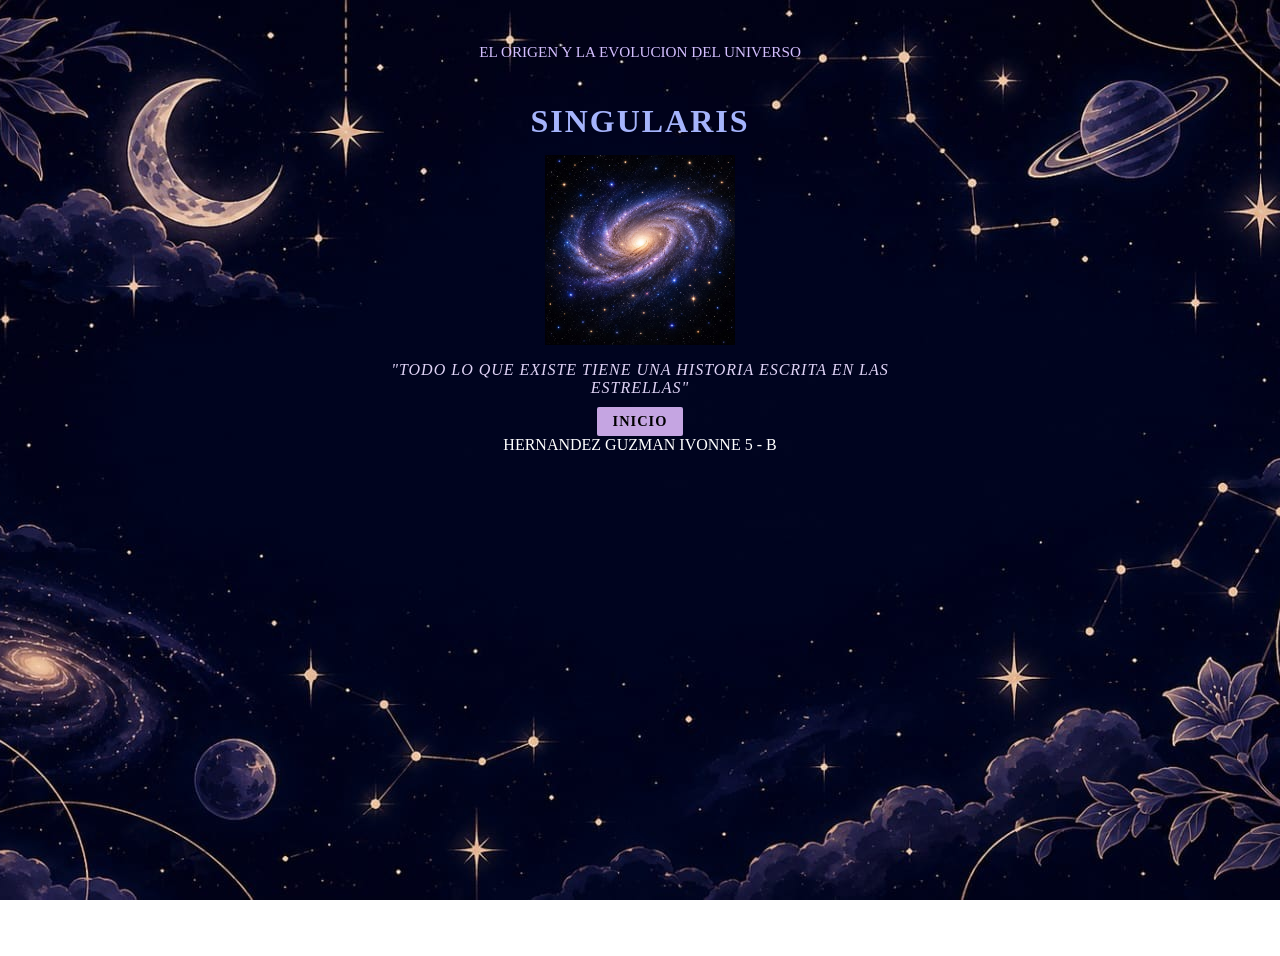
<file: index.html>
<!DOCTYPE html>
<html lang="es">
<head>
    <meta charset="UTF-8">
    <meta name="viewport" content="width=device-width, initial-scale=1.0">
    <title>SINGULARIS</title>
    <link rel="stylesheet" href="estilos.css">
</head>
<body>

    <div class="contenedor-pagina">
        <p class="subtitulo-superior">EL ORIGEN Y LA EVOLUCION DEL UNIVERSO</p>
        <h1 class="titulo-principal">SINGULARIS</h1>
        <img src="imagenes/imagen2.jpg" alt="Representacion de las estrellas" width="190">

        <p class="frase-destacada">
            "TODO LO QUE EXISTE TIENE UNA HISTORIA ESCRITA EN LAS ESTRELLAS"
        </p>

        <div class="contenedor-boton-inicio">
            <a href="contenido.html" class="btn-inicio-portada">INICIO</a>
        </div>

        <div class="footer">
            HERNANDEZ GUZMAN IVONNE 5 - B
        </div>
    </div>

</body>
</html>
</file>
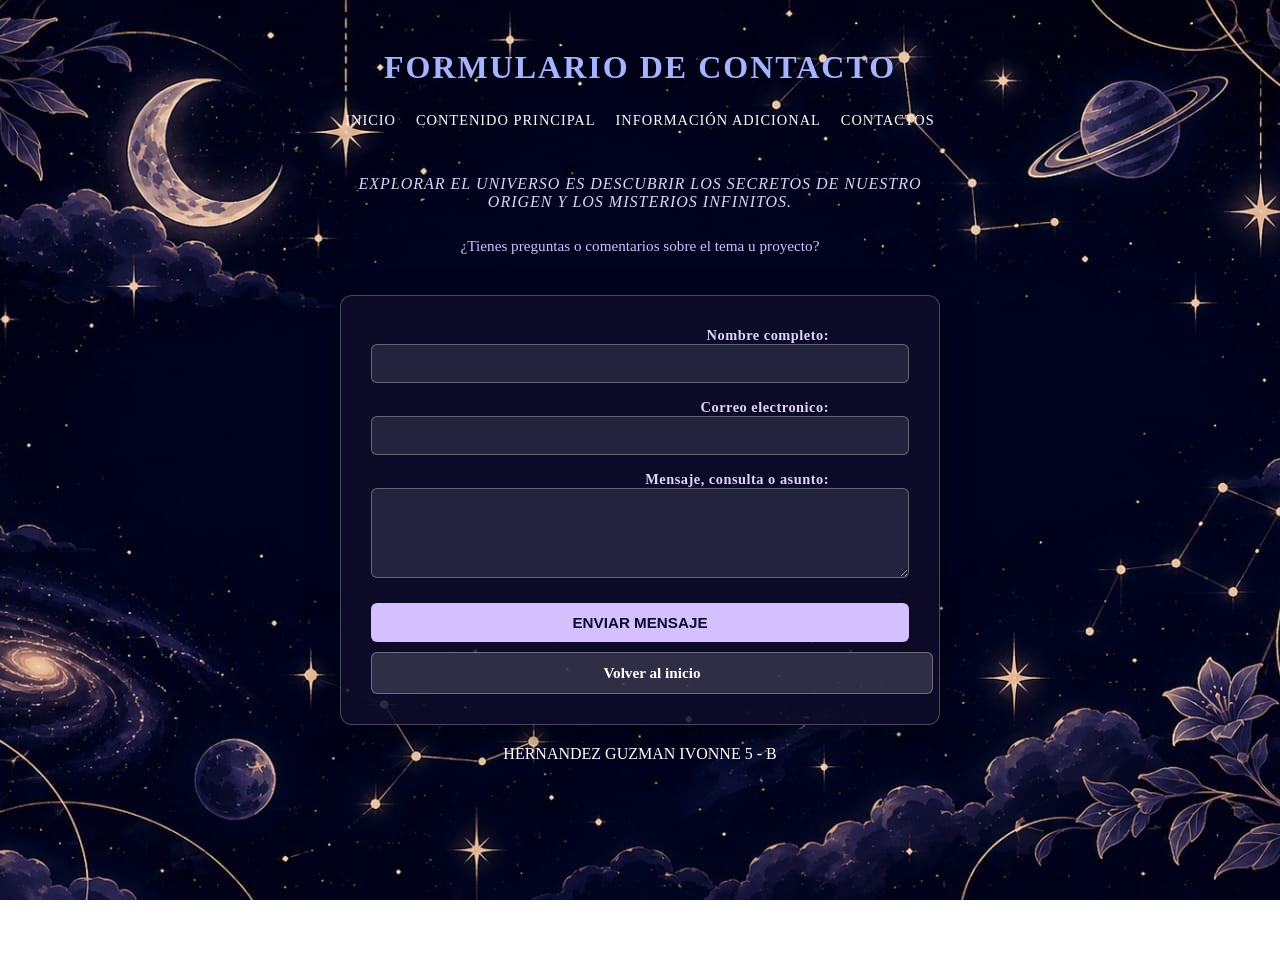
<file: contacto.html>
<!DOCTYPE html>
<html lang="es">
<head>
    <meta charset="UTF-8">
    <meta name="viewport" content="width=device-width, initial-scale=1.0">
    <title>Contacto</title>
    <link rel="stylesheet" href="estilos.css">
</head>
<body>
    <div class="contenedor-pagina">
        <h1 class="titulo-principal"> FORMULARIO DE CONTACTO</h1>
        <nav class="menu-navegacion">
            <ul>
                <li><a href="index.html">INICIO</a></li>
                <li><a href="contenido.html">CONTENIDO PRINCIPAL</a></li>
                <li><a href="informacion.html">INFORMACIÓN ADICIONAL</a></li>
                <li><a href="contacto.html">CONTACTOS</a></li>
            </ul>
        </nav>
        <p class="frase-destacada">
            EXPLORAR EL UNIVERSO ES DESCUBRIR LOS SECRETOS DE NUESTRO ORIGEN Y LOS MISTERIOS INFINITOS.
        </p>
        <p >
        ¿Tienes preguntas o comentarios sobre el tema u proyecto?
        </p>
        <div class="contenedor-formulario">
            <form action="#" method="post" onsubmit="alert('Formulario de practica enviado correctamente.'); return false;">
                
                <div class="campo-grupo">
                    <marquee behavior="ALTERNATE"><label for="nombre">Nombre completo:</label></marquee>
                    <input type="text" id="nombre" name="nombre">
                </div>

                <div class="campo-grupo">
                    <marquee behavior="ALTERNATE"><label for="correo">Correo electronico:</label></marquee>
                    <input type="email" id="correo" name="correo">
                </div>

                <div class="campo-grupo">
                    <marquee behavior="ALTERNATE"><label for="mensaje">Mensaje, consulta o asunto:</label></marquee>
                    <textarea id="mensaje" name="mensaje" rows="4"></textarea>
                </div>
                  <button type="submit" class="btn-enviar">ENVIAR MENSAJE</button>
                  <a href="index.html" class="btn-inicio">Volver al inicio</a>
            </form>
        </div> 
        <div class="footer">
            HERNANDEZ GUZMAN IVONNE 5 - B
        </div>
    </div>
</body>
</html>
</file>
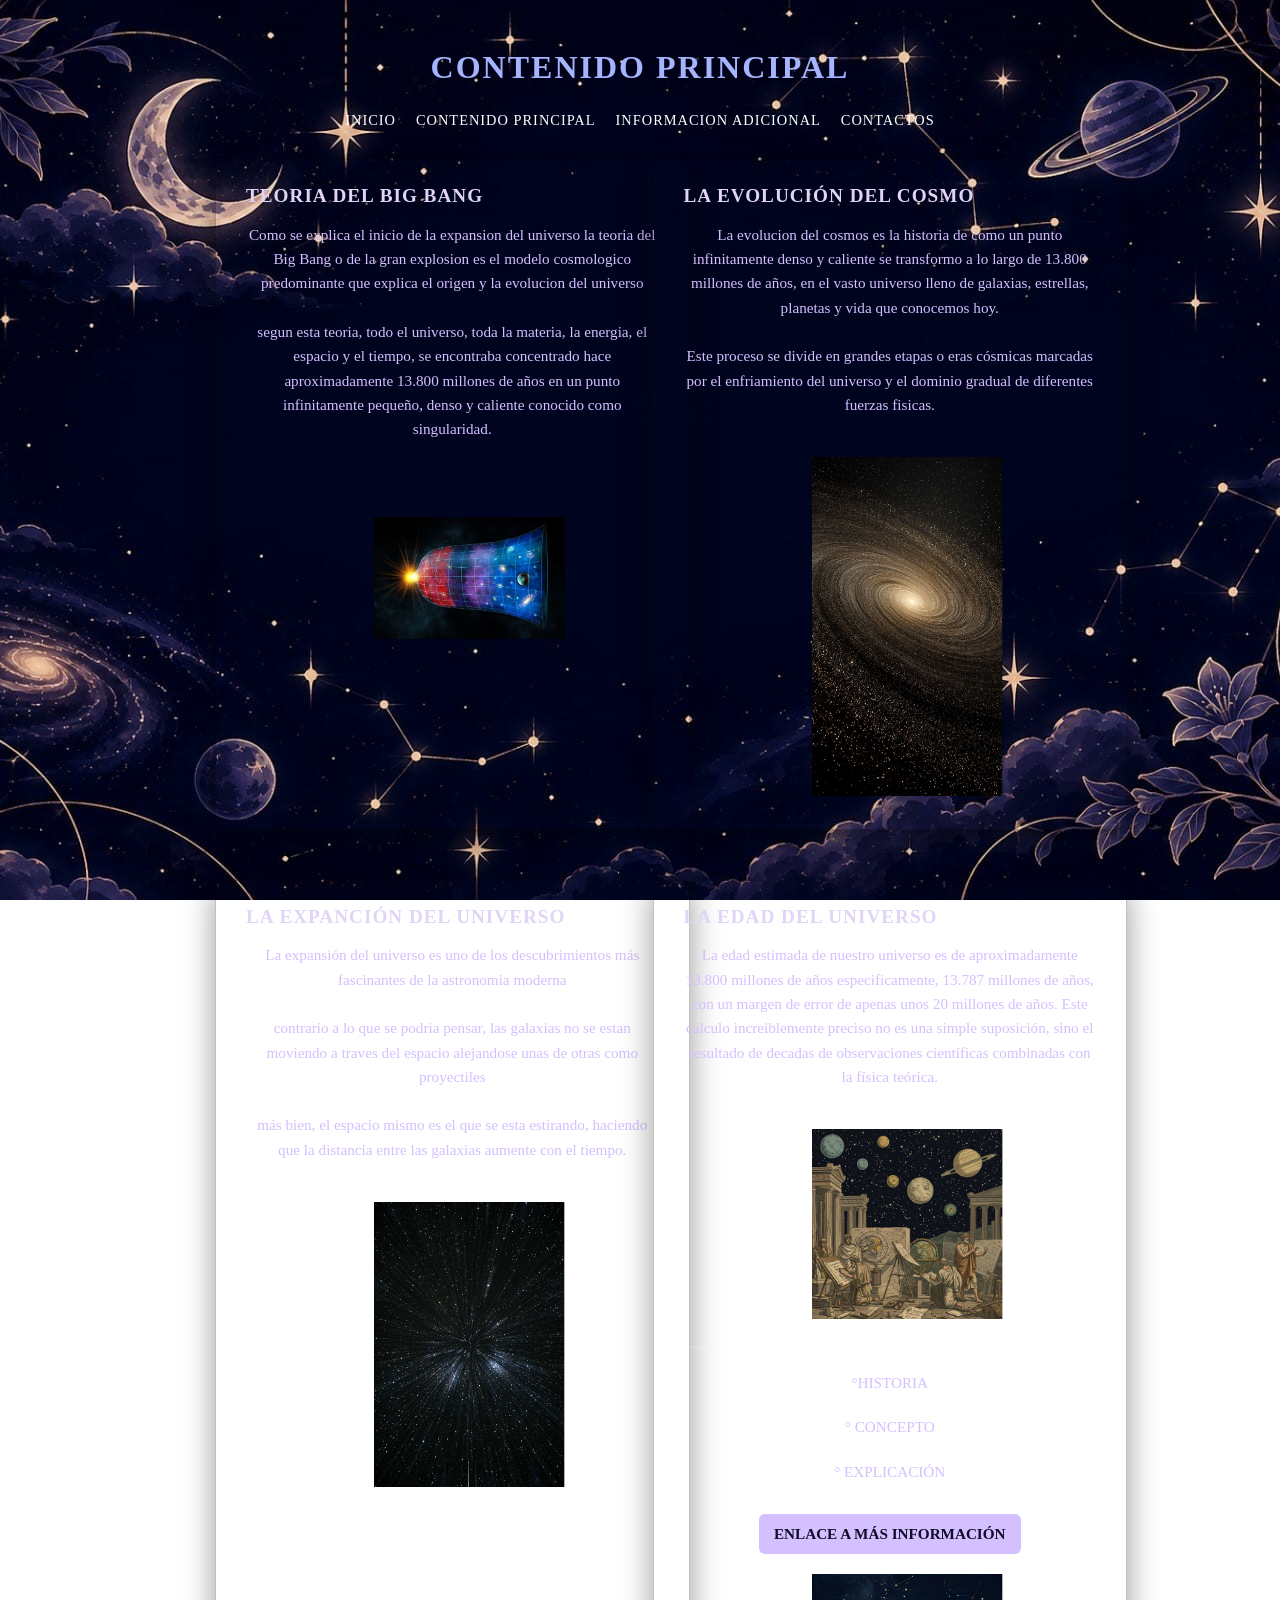
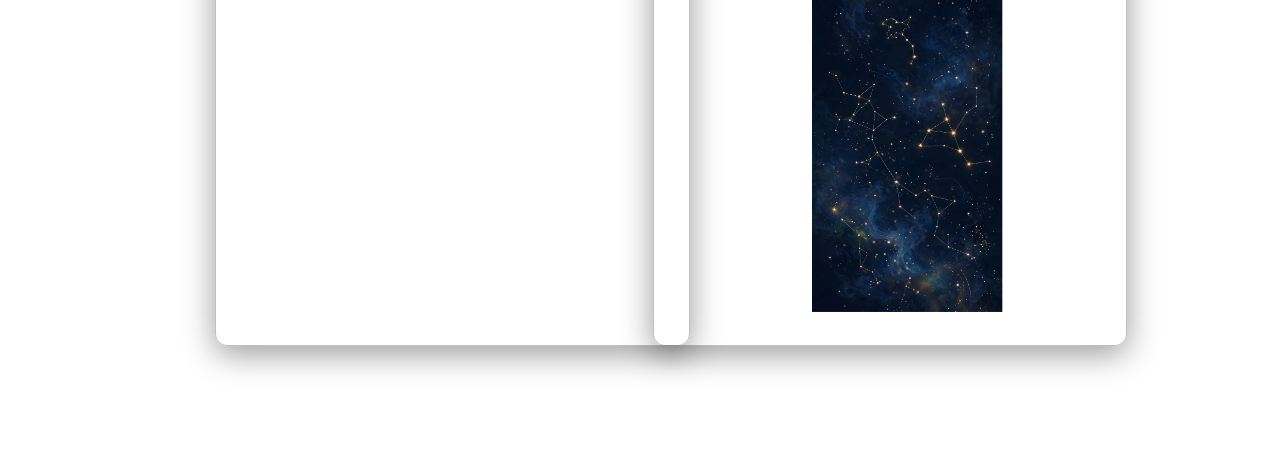
<file: contenido.html>
<!DOCTYPE html>
<html lang="es">
<head>
    <meta charset="UTF-8">
    <meta name="viewport" content="width=device-width, initial-scale=1.0">
    <title>Contenido Principal</title>
    <link rel="stylesheet" href="estilos.css">
</head>
<body>
    <div class="contenedor-pagina">
        <h1 class="titulo-principal">CONTENIDO PRINCIPAL</h1>

        <nav class="menu-navegacion">
            <ul>
                <li><a href="index.html">INICIO</a></li>
                <li><a href="contenido.html">CONTENIDO PRINCIPAL</a></li>
                <li><a href="informacion.html">INFORMACION ADICIONAL</a></li>
                <li><a href="contacto.html">CONTACTOS</a></li>
            </ul>
        </nav>
        <div class="grid-secciones">
         <div class="caja-contenido">
                <h3>TEORIA DEL BIG BANG</h3>
                <p>Como se explica el inicio de la expansion del universo la teoria del Big Bang o de la gran explosion es el modelo cosmologico predominante que explica el origen y la evolucion del universo <br></br>
                segun esta teoria, todo el universo, toda la materia, la energia, el espacio y el tiempo, se encontraba concentrado hace aproximadamente 13.800 millones de años en un punto infinitamente pequeño, denso y caliente conocido como singularidad.</p><br></br>
        <marquee width="100%" behavior="alternate"><p></p><img src="imagenes/imagen3.jpg" alt="Representacion de las estrellas" width="190"></marquee>
            </div>
        <div class="caja-contenido">
            <h3>LA EVOLUCIÓN DEL COSMO</h3>
            <p>La evolucion del cosmos es la historia de como un punto infinitamente denso y caliente se transformo a lo largo de 13.800 millones de años, en el vasto universo lleno de galaxias, estrellas, planetas y vida que conocemos hoy.<br></br>
                Este proceso se divide en grandes etapas o eras cósmicas marcadas por el enfriamiento del universo y el dominio gradual de diferentes fuerzas fisicas.
            </p>
            <marquee width="100%" behavior="alternate"><p></p><img src="imagenes/imagen4.jpg" alt="Representacion de las estrellas" width="190"></marquee>
        </div>
        <div class="caja-contenido">
            <h3>LA EXPANCIÓN DEL UNIVERSO</h3>
            <p>La expansión del universo es uno de los descubrimientos más fascinantes de la astronomia moderna<br></br>
               contrario a lo que se podria pensar, las galaxias no se estan moviendo a traves del espacio alejandose unas de otras como proyectiles<br></br>
               más bien, el espacio mismo es el que se esta estirando, haciendo que la distancia entre las galaxias aumente con el tiempo.</p>
               <marquee width="100%" behavior="alternate"><p></p><img src="imagenes/imagen5.jpg" alt="Representacion de las estrellas" width="190"></marquee>
        </div>
        <div class="caja-contenido">
            <h3>LA EDAD DEL UNIVERSO</h3>
            <p>La edad estimada de nuestro universo es de aproximadamente 13.800 millones de años especificamente, 13.787 millones de años, con un margen de error de apenas unos 20 millones de años.
                Este calculo increiblemente preciso no es una simple suposición, sino el resultado de decadas de observaciones científicas combinadas con la física teórica.
            </p>
               <marquee width="100%" behavior="alternate"><p></p><img src="imagenes/imagen6.jpg" alt="Representacion de las estrellas" width="190"></marquee>
            <div class="bloque-enlaces">
                <p>°<a href="https://www.nationalgeographic.com.es/ciencia/asi-nacio-nuestro-universo_13777">HISTORIA</a></p>
                <p>° <a href="https://escuelaelbs.lat/linea-del-tiempo-del-origen-del-universo/">CONCEPTO</a></p>
                <p>° <a href="https://www.unav.edu/web/ciencia-razon-y-fe/las-tres-explicaciones-sobre-el-origen-y-la-evolucion-del-universo">EXPLICACIÓN</a></p>
                <p><a href="https://www.nationalgeographicla.com/ciencia/2025/03/cual-es-el-origen-del-universo-y-como-fueron-sus-primeros-dias" class="btn-enlace-mas">ENLACE A MÁS INFORMACIÓN</a></p>
                 <marquee width="100%" behavior="alternate"><img src="imagenes/imagen8.jpg" alt="Representacion de las estrellas" width="190"></marquee>
            </div>
        </div>

        <div class="footer">
            HERNANDEZ GUZMAN IVONNE 5 - B
        </div>
    </div>
</body>
</html>
</file>
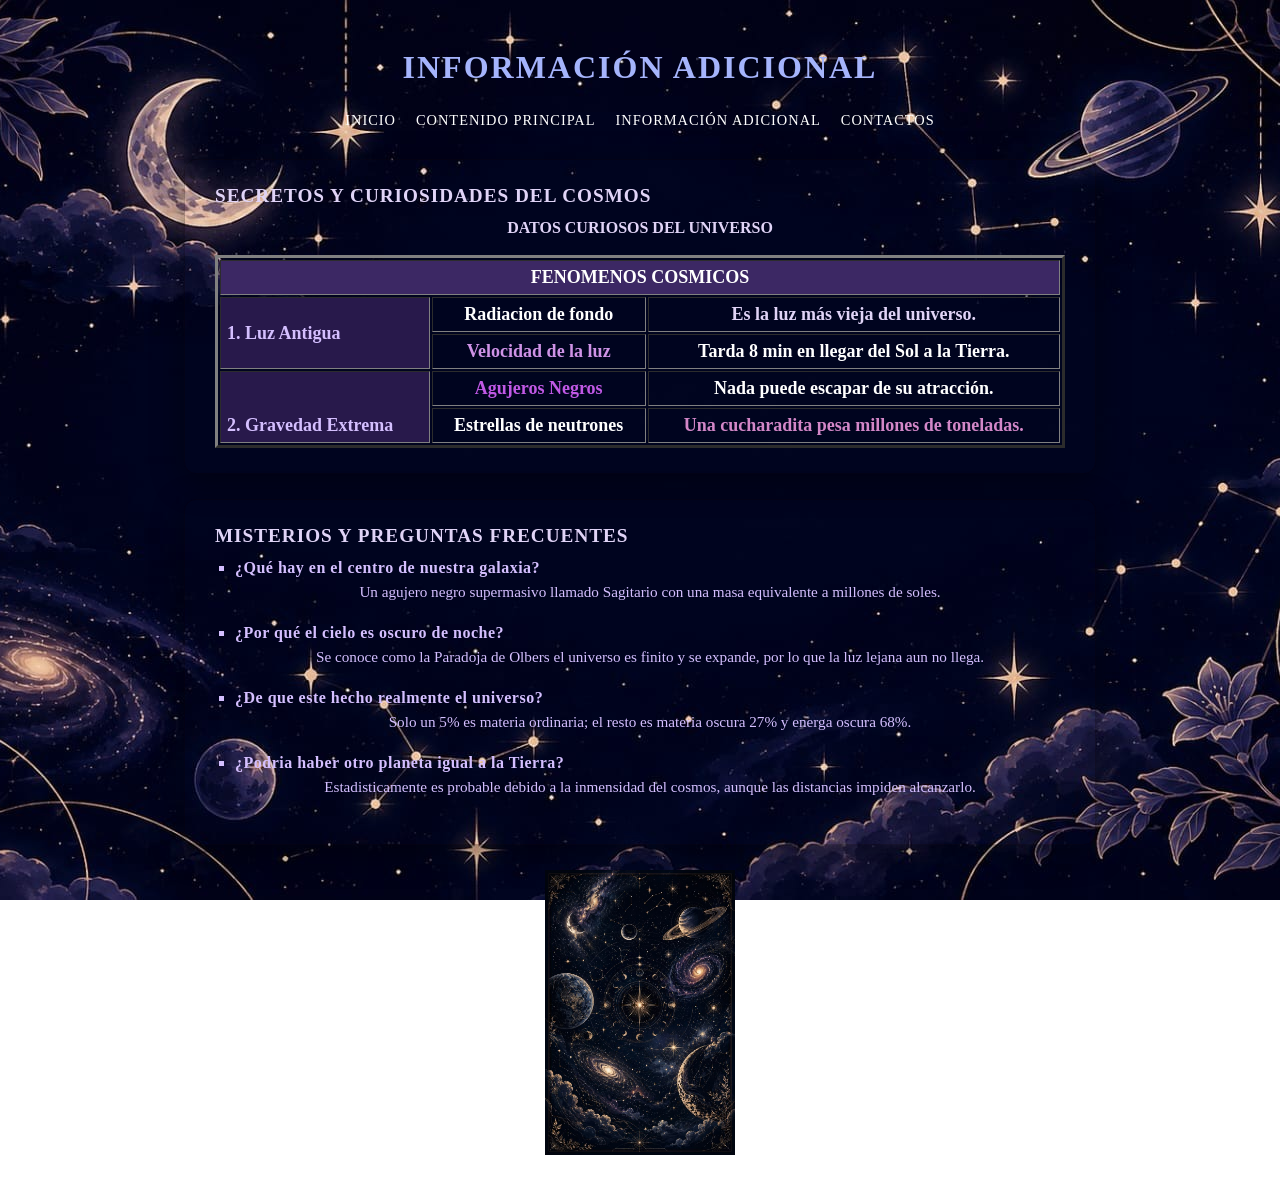
<file: informacion.html>
<!DOCTYPE html>
<html lang="es">
<head>
    <meta charset="UTF-8">
    <meta name="viewport" content="width=device-width, initial-scale=1.0">
    <title>Información Adicional</title>
    <link rel="stylesheet" href="estilos.css">
</head>
<body>
    <div class="contenedor-pagina">
        <h1 class="titulo-principal">INFORMACIÓN ADICIONAL</h1>
        <nav class="menu-navegacion">
            <ul>
                <li><a href="index.html">INICIO</a></li>
                <li><a href="contenido.html">CONTENIDO PRINCIPAL</a></li>
                <li><a href="informacion.html">INFORMACIÓN ADICIONAL</a></li>
                <li><a href="contacto.html">CONTACTOS</a></li>
            </ul>
        </nav>
        <div class="caja-contenido">
            <h3>SECRETOS Y CURIOSIDADES DEL COSMOS</h3>
            
            <table style="text-align: left; width: 100%; margin-left: auto; margin-right: auto;" border="3" cellpadding="6" cellspacing="2">
                <caption><span style="font-weight: bold; color: #e0d4f7;">DATOS CURIOSOS DEL UNIVERSO</span><br><br></caption>
                <tbody>
                    <tr align="center">
                        <th colspan="3" rowspan="1" style="vertical-align: top; background-color: rgb(60, 40, 100);">
                            <font size="+1"><span style="font-weight: bold; color: #ffffff;">FENOMENOS COSMICOS</span></font><br>
                        </th>
                    </tr>
                    <tr>
                        <td rowspan="2" style="vertical-align: middle; text-align: left; background-color: rgb(40, 25, 75);">
                            <font size="+1"><span style="font-weight: bold; color: #d4bfff;">1. Luz Antigua</span></font>
                        </td>
                        <td style="vertical-align: top; text-align: center; color: #ffffff;">
                            <font size="+1"><span style="font-weight: bold;">Radiacion de fondo</span></font>
                        </td>
                        <td style="vertical-align: top; text-align: center; color: #e0d4f7;">
                            <font size="+1"><span style="font-weight: bold;">Es la luz más vieja del universo.</span></font>
                        </td>
                    </tr>
                    <tr>
                        <td style="vertical-align: top; text-align: center; color: rgb(207, 147, 231);">
                            <font size="+1"><span style="font-weight: bold;">Velocidad de la luz</span></font>
                        </td>
                        <td style="vertical-align: top; text-align: center; color: #ffffff;">
                            <font size="+1"><span style="font-weight: bold;">Tarda 8 min en llegar del Sol a la Tierra.</span></font>
                        </td>
                    </tr>
                    <tr>
                        <td rowspan="2" style="vertical-align: bottom; text-align: left; background-color: rgb(40, 25, 75);">
                            <font size="+1"><span style="font-weight: bold; color: #d4bfff;">2. Gravedad Extrema</span></font>
                        </td>
                        <td style="vertical-align: top; text-align: center; color: rgb(193, 89, 230);">
                            <font size="+1"><span style="font-weight: bold;">Agujeros Negros</span></font>
                        </td>
                        <td style="vertical-align: top; text-align: center; color: #ffffff;">
                            <font size="+1"><span style="font-weight: bold;">Nada puede escapar de su atracción.</span></font>
                        </td>
                    </tr>
                    <tr>
                        <td style="vertical-align: top; text-align: center; color: #ffffff;">
                            <font size="+1"><span style="font-weight: bold;">Estrellas de neutrones</span></font>
                        </td>
                        <td style="vertical-align: top; text-align: center; color: rgb(211, 135, 200);">
                            <font size="+1"><span style="font-weight: bold;">Una cucharadita pesa millones de toneladas.</span></font>
                        </td>
                    </tr>
                </tbody>
            </table>
        </div>
<div class="caja-contenido">
            <h3 class="titulo-faqs">MISTERIOS Y PREGUNTAS FRECUENTES</h3>
            
            <ul class="lista-faqs">
                <li>
                    <strong>¿Qué hay en el centro de nuestra galaxia?</strong>
                    <p>Un agujero negro supermasivo llamado Sagitario con una masa equivalente a millones de soles.</p>
                </li>
                <li>
                    <strong>¿Por qué el cielo es oscuro de noche?</strong>
                    <p>Se conoce como la Paradoja de Olbers el universo es finito y se expande, por lo que la luz lejana aun no llega.</p>
                </li>
                <li>
                    <strong>¿De que este hecho realmente el universo?</strong>
                    <p>Solo un 5% es materia ordinaria; el resto es materia oscura 27% y energa oscura 68%.</p>
                </li>
                <li>
                    <strong>¿Podria haber otro planeta igual a la Tierra?</strong>
                    <p>Estadisticamente es probable debido a la inmensidad del cosmos, aunque las distancias impiden alcanzarlo.</p>
                </li>
            </ul>
        </div>
        <img src="imagenes/imagen7.jpg" alt="Representacion de las estrellas" width="190">

        <div class="footer">
            HERNANDEZ GUZMAN IVONNE 5 - B
        </div>
    </div>
</body>
</html>
</file>
<file: estilos.css>
body {
    background-image: url('imagenes/imagen1.jpg');
    background-size: cover;          
    background-repeat: no-repeat;    
    background-position: center;     
    background-attachment: fixed;    
}
body {
    color: #ffffff;
    display: flex;
    flex-direction: column;
    align-items: center;
    padding: 20px;
    min-height: 100vh;
}
.btn-inicio-portada {
    display: inline-block;
    background-color: #d3b0efef;
    color: #000000;
    padding: 6px 16px;
    text-decoration: none;
    font-weight: bold;
    font-size: 0.9rem;
    border-radius: 2px;
    letter-spacing: 1px;
}
.contenedor-pagina {
    width: 100%;
    max-width: 850px;
    display: flex;
    flex-direction: column;
    align-items: center;
}

.titulo-principal {
    font-size: 2rem;
    margin-bottom: 15px;
    letter-spacing: 2px;
    text-align: center;
    color: #a5b4fc;
}
.menu-navegacion ul {
    list-style: none;
    padding: 0;
    margin: 10px 0 30px 0;
    display: flex;
    flex-wrap: wrap;
    justify-content: center;
    gap: 20px;
}

.menu-navegacion a {
    color: #ffffff;
    text-decoration: none;
    font-size: 0.9rem;
    letter-spacing: 1px;
    transition: color 0.3s ease;
}

.menu-navegacion a:hover {
    color: #d4bfff;
}
.grid-secciones {
    display: grid;
    grid-template-columns: repeat(2, 1fr); 
    gap: 25px; 
    width: 100%;
    margin-bottom: 30px;
}
caja-contenido {
    background-color: rgba(242, 242, 247, 0.8); 
    border: 1px solid rgba(255, 255, 255, 0.25);
    border-radius: 12px;
    padding: 25px 30px;
    width: 100%;
    margin-bottom: 25px;
    box-shadow: 0 8px 32px 0 rgba(0, 0, 0, 0.4);
}

.caja-contenido {
    background-color: rgba(221, 220, 227, 0); 
    border: 1px solid rgba(15, 1, 1, 0.25);
    border-radius: 12px;
    padding: 25px 30px;
    width: 100%;
    margin-bottom: 25px;
    box-shadow: 0 8px 32px 0 rgba(0, 0, 0, 0.4);
}

.caja-contenido h3 {
    margin-top: 0;
    color: #e0d4f7;
    letter-spacing: 1px;
    font-size: 1.2rem;
    margin-bottom: 12px;
}

.caja-contenido p {
    line-height: 1.6;
    font-size: 0.95rem;
    margin-bottom: 12px;
}
.bloque-enlaces {
    margin-top: 20px;
    padding-top: 15px;
    border-top: 1px solid rgba(255, 255, 255, 0.2);
}

.bloque-enlaces p {
    margin: 8px 0;
}

.bloque-enlaces a {
    color: #d4bfff;
    text-decoration: none;
}

.bloque-enlaces a:hover {
    text-decoration: underline;
}
.btn-enlace-mas {
    display: inline-block;
    background-color: #d4bfff;
    color: #0f0c29 !important;
    padding: 8px 15px;
    border-radius: 6px;
    font-weight: bold;
    margin-top: 10px;
    text-decoration: none !important;
    transition: background-color 0.3s ease;
}

.btn-enlace-mas:hover {
    background-color: #ffffff;
}
.caja-tabla-completa {
    grid-column: 1 / -1; 
    overflow-x: auto; 
}
.tabla-cosmica {
    width: 100%;
    border-collapse: collapse;
    margin-top: 15px;
    font-size: 0.9rem;
    text-align: left;
    background-color: rgba(10, 8, 30, 0.6);
    border-radius: 8px;
    overflow: hidden;
}
.tabla-cosmica th {
    background-color: rgba(60, 40, 100, 0.85);
    color: #e0d4f7;
    padding: 12px 15px;
    letter-spacing: 1px;
    border: 1px solid rgba(255, 255, 255, 0.15);
    text-align: center;
}
.tabla-cosmica td {
    padding: 12px 15px;
    border: 1px solid rgba(255, 255, 255, 0.15);
    color: #f0f0f0;
    vertical-align: middle;
}
.tabla-cosmica tbody tr:hover {
    background-color: rgba(120, 90, 180, 0.2);
    transition: background-color 0.3s ease;
}
.tabla-cosmica td[rowspan] {
    background-color: rgba(40, 25, 75, 0.5);
    font-weight: bold;
    text-align: center;
    color: #d4bfff;
}
.titulo-faqs {
    color: #e0d4f7;
    font-size: 1.2rem;
    margin-bottom: 15px;
    letter-spacing: 1px;
}

.lista-faqs {
    list-style-type: square;
    padding-left: 20px;
    margin: 0;
}

.lista-faqs li {
    margin-bottom: 15px;
    color: #d4bfff;
}

.lista-faqs strong {
    font-size: 1rem;
    letter-spacing: 0.5px;
}

.lista-faqs p {
    color: #ffffff;
    font-size: 0.95rem;
    margin: 4px 0 0 0;
    line-height: 1.5;
}
.contenedor-formulario {
    background-color: rgba(15, 12, 41, 0.85); 
    border: 1px solid rgba(255, 255, 255, 0.25);
    border-radius: 12px;
    padding: 30px;
    width: 100%;
    max-width: 600px;
    box-shadow: 0 8px 32px 0 rgba(0, 0, 0, 0.4);
    margin: 20px 0;
    box-sizing: border-box;
}


.frase-destacada {
    font-style: italic;
    color: #e0d4f7;
    text-align: center;
    letter-spacing: 1px;
    margin-bottom: 10px;
    max-width: 600px;
}

.contenedor-pagina p:not(.frase-destacada):not(.footer) {
    color: #d4bfff;
    text-align: center;
    margin-bottom: 20px;
    font-size: 0.95rem;
}
.campo-grupo {
    display: flex;
    flex-direction: column;
    text-align: left;
    margin-bottom: 15px;
}

.campo-grupo label {
    font-size: 0.9rem;
    color: #e0d4f7;
    margin-bottom: 6px;
    font-weight: bold;
    letter-spacing: 0.5px;
}
.campo-grupo input,
.campo-grupo textarea {
    background-color: rgba(255, 255, 255, 0.1);
    border: 1px solid rgba(255, 255, 255, 0.3);
    border-radius: 6px;
    padding: 10px;
    color: #ffffff;
    font-size: 0.95rem;
    font-family: sans-serif;
    outline: none;
    transition: border-color 0.3s ease, background-color 0.3s ease;
    width: 100%;
    box-sizing: border-box;
}
.campo-grupo input:focus,
.campo-grupo textarea:focus {
    border-color: #d4bfff;
    background-color: rgba(255, 255, 255, 0.15);
}
.btn-enviar,
.btn-inicio {
    display: inline-block;
    width: 100%;
    background-color: #d4bfff;
    color: #0f0c29;
    border: none;
    padding: 11px;
    border-radius: 6px;
    font-weight: bold;
    font-size: 0.95rem;
    cursor: pointer;
    margin-top: 10px;
    text-align: center;
    text-decoration: none;
    transition: background-color 0.3s ease, transform 0.2s ease;
}

.btn-inicio {
    background-color: rgba(255, 255, 255, 0.15);
    color: #ffffff !important;
    border: 1px solid rgba(255, 255, 255, 0.3);
}

.btn-enviar:hover {
    background-color: #ffffff;
    transform: scale(1.01);
}

.btn-inicio:hover {
    background-color: rgba(255, 255, 255, 0.25);
}
</file>
